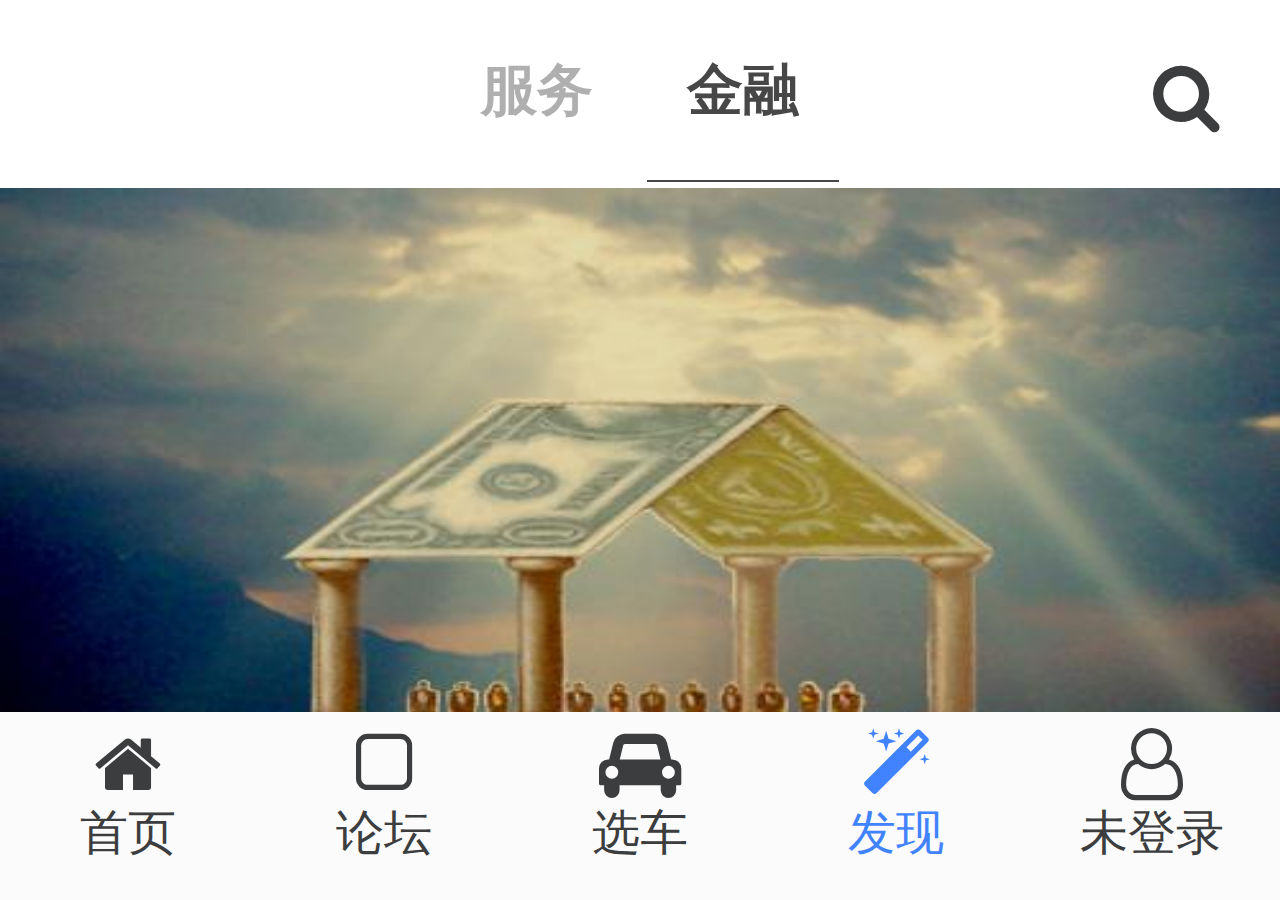
<file: index.html>
﻿<!DOCTYPE html>
<html lang="en">
<head>
    <title></title>
    <meta charset="UTF-8">
    <meta name="viewport" content="width=device-width,initial-scale=2,maximum-scale=1,user-scalable=no">
    <link type="text/css" rel="stylesheet" href="Content/css/font-awesome.min.css">
    <link type="text/css" rel="stylesheet" href="Content/css/swiper.min.css">

    <link type="text/css" rel="stylesheet" href="Content/css/reset.css">
    <link type="text/css" rel="stylesheet" href="Content/css/common.css">
    <link type="text/css" rel="stylesheet" href="Content/css/style.css">
</head>
<body ng-app="myApp">
     <div ng-include="'App/View/inculde/header.html'"></div>

    <section class="content">
        <ui-view></ui-view>
    </section>

    <div ng-include="'App/View/inculde/footer.html'"></div>

    <script type="text/javascript" src="Script/script/swiper.min.js"></script>
    <script type="text/javascript" src="Script/script/jquery-2.1.0.js"></script>
    <script type="text/javascript" src="Script/angular/angular.min.js"></script>
    <script type="text/javascript" src="Script/angular-ui/angular-ui-router.min.js"></script>

    <script type="text/javascript" src="App/app.js"></script>

    <script type="text/javascript" src="App/Controller/tabController.js"></script>
    <script type="text/javascript" src="App/Controller/moneyController.js"></script>

    <script type="text/javascript" src="App/Directive/tabDirective.js"></script>
    <script type="text/javascript" src="App/Directive/moneyDirective.js"></script>

    <script type="text/javascript">

        document.documentElement.style.fontSize = window.innerWidth / 320 * 100 + "px";
        window.onresize = function () {
            document.documentElement.style.fontSize = window.innerWidth / 320 * 100 + "px";
        };

//        var swiper = new Swiper(".swiper-container", {
//            autoplay: 3000,
//            pagination: ".swiper-pagination"
//            /*effect : "fade",
//             fade: {
//             crossFade: false,
//             }*/
//        });
    </script>
</body>
</html>
</file>
<file: Content/css/common.css>
/*
* @description:Common usage Styles
* @author:HaoNan
* @update:HaoNan (2015-08-1 8:30)
*/
@-webkit-viewport {
    width: device-width;
}

@-moz-viewport {
    width: device-width;
}

@-ms-viewport {
    width: device-width;
}

@-o-viewport {
    width: device-width;
}

@viewport {
    width: device-width;
}

body {
    font-family: "Microsoft Yahei", Helvetica, Arial, sans-serif;
    color: #3b3d3e;
}

a {
    color: #666;
}

a:hover, a:focus {
    color: #666;
    text-decoration: none;
}

.block {
    display: block;
}

.float-left {
    float: left;
}

.float-right {
    float: right;
}

.float-none {
    float: none;
}

.margin-center {
    margin-left: auto;
    margin-right: auto;
    display: table;
    width: auto;
}

.text-justify {
    text-align: justify;
}

.text-underline {
    text-decoration: underline;
}

.text-top {
    vertical-align: top;
}

.text-middle {
    vertical-align: middle;
}

.text-bottom {
    vertical-align: bottom;
}

.text-nobr {
    white-space: nowrap;
    overflow: hidden;
    text-overflow: ellipsis;
}

.text-nowrap {
    display: -webkit-box;
    overflow: hidden;
    text-overflow: ellipsis;
    -webkit-box-orient: vertical;
    -webkit-line-clamp: 2;
}

.f0 {
    font-size: 0;
}

.f9 {
    font-size: .09rem;
}

.f10 {
    font-size: .1rem;
}

.f12 {
    font-size: .12rem;
}

.f14 {
    font-size: .14rem;
}

.f16 {
    font-size: .16rem;
}

.f18 {
    font-size: .18rem;
}

.f20 {
    font-size: .2rem;
}

.f24 {
    font-size: .24rem;
}

.f26 {
    font-size: .26rem;
}

.f32 {
    font-size: .32rem;
}

.f36 {
    font-size: .36rem;
}

.pos-relative {
    position: relative;
}

.pos-absolute {
    position: absolute;
}

.pos-static {
    position: static;
}

.text-dark {
    color: #000;
}

.text-light-dark {
    color: #666;
}

.text-jet-dark {
    color: #333;
}

.text-white, a.text-white {
    color: #fff;
}

.text-red, a.text-red {
    color: #ff4136;
}

.text-light-red, a.text-light-red {
    color: #f74d4d;
}

.text-blue, a.text-blue {
    color: #006666;
}

.text-highlight-blue, a.text-highlight-blue {
    color: #5badab;
}

.text-high-blue, a.text-high-blue {
    color: #4c6aae;
}

a.text-light-blue, .text-light-blue {
    color: #89afc3;
}

.text-orange, a.text-orange {
    color: #fa8100;
}

.text-dark-orange {
    color: #ff7200;
}

.text-gray, a.text-gray {
    color: #454545;
}

.text-light-gray {
    color: #a3a3a3;
}

.text-green{
    color: green;
}

.text-blue{
    color: blue;
}

.txt-idt1 {
    text-indent: 1rem;
}

.txt-idt2 {
    text-indent: 2rem;
}

.n {
    font-weight: normal;
    font-style: normal;
}

.b {
    font-weight: bold;
}

.i {
    font-style: italic;
}

.wf {
    width: 100%;
}

.hf {
    height: 100%;
}

.nowrap {
    white-space: nowrap;
}

.bk {
    word-wrap: break-word;
}

.rel {
    position: relative;
}

.abs {
    position: absolute;
}

.bg-navy {
    background-color: #001f3f;
}

.bg-blue {
    background-color: #0074d9;
}

.bg-red {
    background-color: #aa0000;
}

.bg-aqua {
    background-color: #7fdbff;
}

.bg-teal {
    background-color: #39cccc;
}

.bg-olive {
    background-color: #3d9970;
}

.bg-green {
    background-color: #2ecc40;
}

.bg-lime {
    background-color: #01ff70;
}

.bg-yellow {
    background-color: #ffdc00;
}

.bg-orange {
    background-color: #ff851b;
}

.bg-danger {
    background-color: #ff4136;
}

.bg-fuchsia {
    background-color: #f012be;
}

.bg-purple {
    background-color: #b10dc9;
}

.bg-maroon {
    background-color: #85144b;
}

.bg-white {
    background-color: #ffffff;
}

.bg-gray {
    background-color: #aaaaaa;
}

.bg-light-gray {
    background-color: #f0efed;
}

.bg-silver {
    background-color: #dddddd;
}

.bg-black {
    background-color: #111111;
}

.bg-white {
    background-color: #fff;
}

.bg-none {
    background-image: none !important;
}

.bgfb {
    background-color: #fbfbfb;
}

.bgf5 {
    background-color: #f5f5f5;
}

.bgf0 {
    background-color: #f0f0f0;
}

.bgeb {
    background-color: #ebebeb;
}

.bge0 {
    background-color: #e0e0e0;
}

.bd1 {
    border: 1px solid #ddd;
}

.bd2 {
    border: 2px solid #ddd;
}

.bd3 {
    border: 3px solid #ddd;
}

.bd0 {
    border-width: 0;
}

.bdl0 {
    border-left: 0 !important;
}

.bdt1 {
    border-top: 1px solid #ccc;
}

.bdr1 {
    border-right: 1px solid #ccc;
}

.bdl1 {
    border-left: 1px solid #ccc;
}

.bdb1 {
    border-bottom: 1px solid #eee;
}

.ml0 {
    margin-left: 0;
}

.mr0 {
    margin-right: 0;
}

.mt0 {
    margin-top: 0;
}

.mb0 {
    margin-bottom: 0;
}

.pl0 {
    padding-left: 0;
}

.pr0 {
    padding-right: 0;
}

.pt0 {
    padding-top: 0;
}

.pb0 {
    padding-bottom: 0;
}

.mlf3 {
    margin-left: -3px;
}

.mlf5 {
    margin-left: -5px;
}

.mlf10 {
    margin-left: -10px;
}

.mrf15 {
    margin-right: -15px;
}

.mlrf15 {
    margin-left: -15px !important;
    margin-right: -15px !important;
}

.mtf3 {
    margin-top: -3px;
}

.mtf5 {
    margin-top: -5px;
}

.mtf10 {
    margin-top: -10px;
}

.mtf15 {
    margin-top: -15px;
}

.mt3 {
    margin-top: 3px;
}

.mt5 {
    margin-top: 5px;
}

.mt10 {
    margin-top: 10px;
}

.mt15 {
    margin-top: 15px;
}

.mt20 {
    margin-top: 20px;
}

.mt25 {
    margin-top: 25px;
}

.mt30 {
    margin-top: 30px;
}

.mt35 {
    margin-top: 35px;
}

.mt50 {
    margin-top: 50px;
}

.mb3 {
    margin-bottom: 3px;
}

.mb5 {
    margin-bottom: 5px;
}

.mb10 {
    margin-bottom: 10px;
}

.mb15 {
    margin-bottom: 15px;
}

.mb20 {
    margin-bottom: 20px;
}

.ml3 {
    margin-left: 3px;
}

.ml5 {
    margin-left: 5px;
}

.ml10 {
    margin-left: 10px;
}

.ml15 {
    margin-left: 15px;
}

.ml20 {
    margin-left: 20px;
}

.mr3 {
    margin-right: 3px;
}

.mr5 {
    margin-right: 5px;
}

.mr10 {
    margin-right: 10px;
}

.mr15 {
    margin-right: 15px;
}

.mr20 {
    margin-right: 20px;
}

.mr30 {
    margin-right: 30px;
}

.mr50 {
    margin-right: 50px;
}

.mlr1 {
    margin-left: 1px;
    margin-right: 1px;
}

.mlr3 {
    margin-left: 3px;
    margin-right: 3px;
}

.mlr5 {
    margin-left: 5px;
    margin-right: 5px;
}

.mlr10 {
    margin-left: 10px;
    margin-right: 10px;
}

.p1 {
    padding: 1px;
}

.p3 {
    padding: 3px;
}

.p5 {
    padding: 5px;
}

.p10 {
    padding: 10px;
}

.pt3 {
    padding-top: 3px;
}

.pt5 {
    padding-top: 5px;
}

.pt10 {
    padding-top: 10px;
}

.pt15 {
    padding-top: 15px;
}

.pt20 {
    padding-top: 20px;
}

.pt30 {
    padding-top: 30px;
}

.pt50 {
    padding-top: 50px;
}

.pb3 {
    padding-bottom: 3px;
}

.pb5 {
    padding-bottom: 5px;
}

.pb10 {
    padding-bottom: 10px;
}

.pb15 {
    padding-bottom: 15px;
}

.pb20 {
    padding-bottom: 20px;
}

.pb30 {
    padding-bottom: 30px;
}

.pb50 {
    padding-bottom: 50px;
}

.pl3 {
    padding-left: 3px;
}

.pl5 {
    padding-left: 5px;
}

.pl10 {
    padding-left: 10px !important;
}

.pl15 {
    padding-left: 15px;
}

.pl20 {
    padding-left: 20px;
}

.pl25 {
    padding-left: 25px;
}

.pl30 {
    padding-left: 30px;
}

.pr3 {
    padding-right: 3px;
}

.pr5 {
    padding-right: 5px;
}

.pr10 {
    padding-right: 10px !important;
}

.pr15 {
    padding-right: 15px;
}

.pr20 {
    padding-right: 20px;
}

.pr30 {
    padding-right: 30px;
}

.pr50 {
    padding-right: 50px;
}

.swiper-pagination-bullet-active {
    background-color: #666;
}

/*# sourcremappingURL=common.css.map */
</file>
<file: Content/css/style.css>
@charset "UTF-8";
body {
  font-size: 0.12rem;
  position: absolute;
  top: 0;
  bottom: 0;
  width: 100%;
  display: -webkit-flex;
  -webkit-flex-direction: column;
  background-color: #ecf1f4;
  font-family: "微软雅黑"; }

li {
  list-style: none; }

.header {
  height: 0.47rem;
  background-color: #ffffff; }
  .header h1 {
    font-size: 0.14rem;
    text-align: center; }
    .header h1 a {
      display: inline-block;
      line-height: 0.45rem;
      padding-left: 0.1rem;
      padding-right: 0.1rem;
      color: #afafaf; }
    .header h1 .on {
      border-bottom: 2px solid #474747;
      color: #474747; }
  .header .search {
    position: absolute;
    right: 0.15rem;
    top: 0.15rem; }
    .header .search i {
      font-size: 0.18rem; }

.content {
  -webkit-flex: 1;
  overflow-y: scroll; }
  .content .banner {
    height: 1.5rem;
    background-color: #fff;
    border-bottom: 1px solid #cccccc; }
    .content .banner .swiper-banner,
    .content .banner .swiper-con {
      width: 100%;
      height: 100%; }
    .content .banner .swiper-pagination .swiper-pagination-bullet,
    .content .banner .swiper-pagination .swiper-pagination-bullet-active {
      display: inline-block;
      width: 0.15rem;
      height: 0.02rem;
      background-color: #fff; }
  .content .list-con {
    display: -webkit-flex;
    -webkit-justify-content: space-between;
    -webkit-align-content: center;
    background-color: #fff;
    padding-top: 0.1rem;
    padding-bottom: 0.1rem; }
    .content .list-con li {
      -webkit-flex: 1;
      text-align: center; }
      .content .list-con li i {
        width: 0.4rem;
        height: 0.4rem;
        border-radius: 30%;
        text-align: center;
        color: #fff;
        line-height: 0.4rem; }
  .content .tit {
    height: 0.6rem;
    padding: 0.05rem 0.1rem; }
    .content .tit img {
      width: 100%;
      height: 100%; }
  .content .ownerServer {
    background-color: #ffffff; }
    .content .ownerServer h3 {
      padding-left: 0.15rem;
      padding-right: 0.15rem;
      font-size: 0.14rem; }
    .content .ownerServer .ownerServer-con ol {
      display: -webkit-flex;
      -webkit-justify-content: space-between;
      -webkit-align-content: center;
      border-top: 1px solid #ededed; }
      .content .ownerServer .ownerServer-con ol li {
        -webkit-flex: 1;
        text-align: center;
        padding-bottom: 0.1rem;
        padding-top: 0.1rem;
        border-right: 1px solid #ededed; }
        .content .ownerServer .ownerServer-con ol li:last-child {
          border-right: none; }
  .content .sale {
    margin-top: 0.1rem;
    background-color: #ffffff;
    padding-bottom: 0.1rem; }
    .content .sale h3 {
      display: -webkit-flex;
      -webkit-justify-content: space-between;
      -webkit-align-items: center;
      padding: 0.1rem 0.15rem; }
      .content .sale h3 .time b {
        display: inline-block;
        width: 0.2rem;
        height: 0.2rem;
        color: #fff;
        background-color: #000;
        border-radius: 0.02rem;
        font-weight: normal;
        font-size: 0.14rem;
        text-align: center;
        line-height: 0.2rem; }
    .content .sale .isrollers {
      display: -webkit-flex;
      -webkit-justify-content: space-between;
      -webkit-align-items: center;
      padding-left: 0.15rem;
      padding-right: 0.15rem; }
      .content .sale .isrollers dl {
        width: 1.3rem;
        height: 1.2rem;
        border: 1px solid #ededed;
        margin-right: 0.18rem;
        position: relative; }
        .content .sale .isrollers dl dt {
          width: 1.1rem;
          height: 0.6rem;
          padding: 0.15rem 0.2rem 0.1rem 0.2rem; }
          .content .sale .isrollers dl dt img {
            width: 100%;
            height: 100%; }
          .content .sale .isrollers dl dt span {
            position: absolute;
            left: 0%;
            top: 0%;
            background-color: #d5006a;
            color: #fff; }
        .content .sale .isrollers dl dd {
          display: -webkit-flex;
          -webkit-justify-content: space-between;
          -webkit-flex-direction: column;
          padding-left: 0.1rem;
          padding-right: 0.1rem;
          padding-bottom: 0.1rem; }
          .content .sale .isrollers dl dd p {
            color: #fd9f71;
            line-height: 0.2rem; }
            .content .sale .isrollers dl dd p h4 {
              font-size: 0.16rem; }
            .content .sale .isrollers dl dd p span {
              color: #ccc;
              text-decoration: line-through;
              margin-left: 0.2rem;
              font-size: 0.12rem; }
  .content .zone {
    margin-top: 0.1rem;
    background-color: #ffffff; }
    .content .zone .zone-con {
      display: -webkit-flex;
      -webkit-justify-content: space-between;
      -webkit-align-items: center;
      border: 1px solid #ededed; }
      .content .zone .zone-con .con {
        -webkit-flex: 33%;
        border-right: 1px solid #ededed;
        padding-top: 0.1rem;
        padding-bottom: 0.1rem; }
        .content .zone .zone-con .con:last-child {
          border-right: none; }
        .content .zone .zone-con .con p {
          padding-left: 0.15rem;
          padding-right: 0.15rem;
          font-size: 0.14rem;
          line-height: 0.2rem; }
          .content .zone .zone-con .con p:nth-child(2) {
            color: #fb5401;
            font-size: 0.12rem; }
        .content .zone .zone-con .con img {
          padding-left: 0.15rem;
          padding-right: 0.15rem;
          width: 1rem;
          height: 0.6rem;
          box-sizing: border-box; }
  .content .Lovely {
    margin-top: 0.1rem;
    background-color: #ffffff; }
    .content .Lovely .Lovely-con {
      display: -webkit-flex;
      border-bottom: 1px solid #ededed; }
      .content .Lovely .Lovely-con dl {
        border-right: 1px solid #ededed;
        overflow: hidden; }
        .content .Lovely .Lovely-con dl:last-child {
          border-right: none; }
        .content .Lovely .Lovely-con dl dt {
          padding: 0.2rem; }
          .content .Lovely .Lovely-con dl dt img {
            width: 1.3rem;
            height: 0.7rem; }
        .content .Lovely .Lovely-con dl dd {
          padding: 0 0.15rem 0.2rem 0.15rem; }
          .content .Lovely .Lovely-con dl dd h2 {
            font-size: 0.14rem;
            line-height: 0.3rem; }
          .content .Lovely .Lovely-con dl dd h4 {
            color: #9d9d9d;
            font-size: 0.12rem;
            margin-top: 0.1rem; }
          .content .Lovely .Lovely-con dl dd p {
            margin-top: 0.1rem;
            font-size: 0.16rem;
            color: #fb5401; }
            .content .Lovely .Lovely-con dl dd p span {
              font-size: 0.12rem;
              text-decoration: line-through;
              color: #d2d2d2; }

.footer {
  height: 0.47rem;
  background-color: #fbfbfb; }
  .footer ul {
    display: -webkit-flex;
    -webkit-justify-content: space-between;
    -webkit-align-items: center; }
    .footer ul li {
      -webkit-flex: 1;
      text-align: center;
      padding-top: 0.04rem; }
      .footer ul li i {
        font-size: 0.18rem; }
      .footer ul li span {
        display: block;
        font-size: 0.12rem; }
    .footer ul .active {
      color: #4183ff; }

h3 {
  display: -webkit-flex;
  -webkit-justify-content: space-between;
  -webkit-align-items: center;
  padding: 0.1rem 0.15rem; }
  h3 .more {
    color: #9d9d9d; }

/*# sourceMappingURL=style.css.map */
</file>
